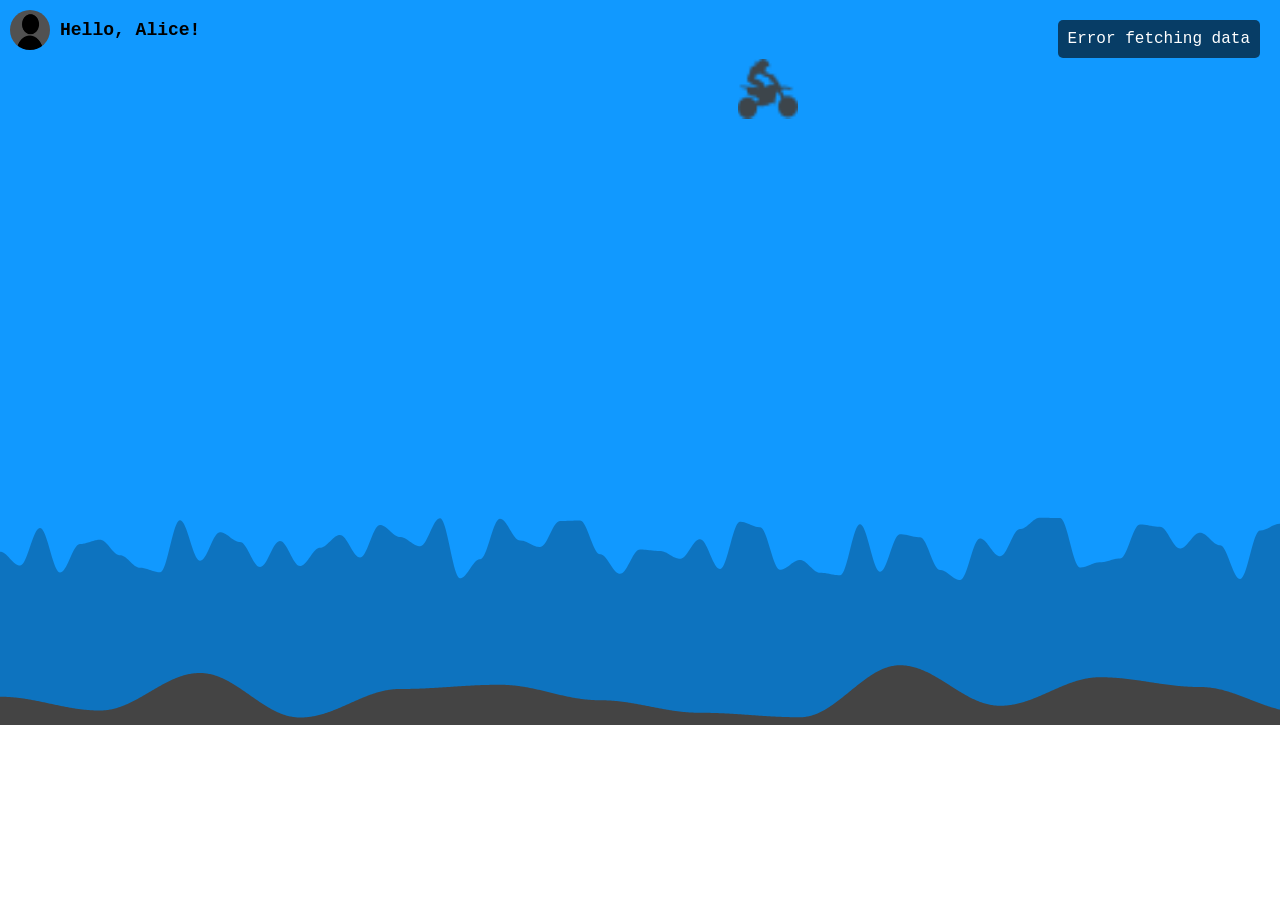
<file: game.html>
<!DOCTYPE html>
<html lang="en">
<head>
    <meta charset="UTF-8">
    <meta name="viewport" content="width=device-width, initial-scale=1.0">
    <title>Goke's Little Game</title>
    <link rel="stylesheet" href="game.css" type="text/css">
    <style>
       
        #user-info {
            position: absolute;
            top: 10px;
            left: 10px;
            display: flex;
            align-items: center;
        }

        #user-info img {
            width: 40px;
            height: 40px;
            border-radius: 50%;
            margin-right: 10px;
        }

        #user-info span {
            left: -20px;
            font-size: 18px;
            font-weight: bold;
        }

        /* Styling for the data box */
        #data-box {
            position: absolute;
            top: 20px;
            right: 20px;
            background: rgba(0, 0, 0, 0.6);
            padding: 10px;
            color: white;
            font-size: 16px;
            border-radius: 5px;
        }

        #data-box pre {
            margin: 0;
        }
    </style>
</head>
<body>
   
    <template>[data-uri]</template>

    <div id="user-info">
        <img src="gameimage.png" alt="Profile Picture" />
        <span>Hello, Alice!</span>
    </div>

    <div id="data-box">
        <div id="data"></div>
    </div>

    <script src="game.js"></script>    
</body>
</html>
</file>
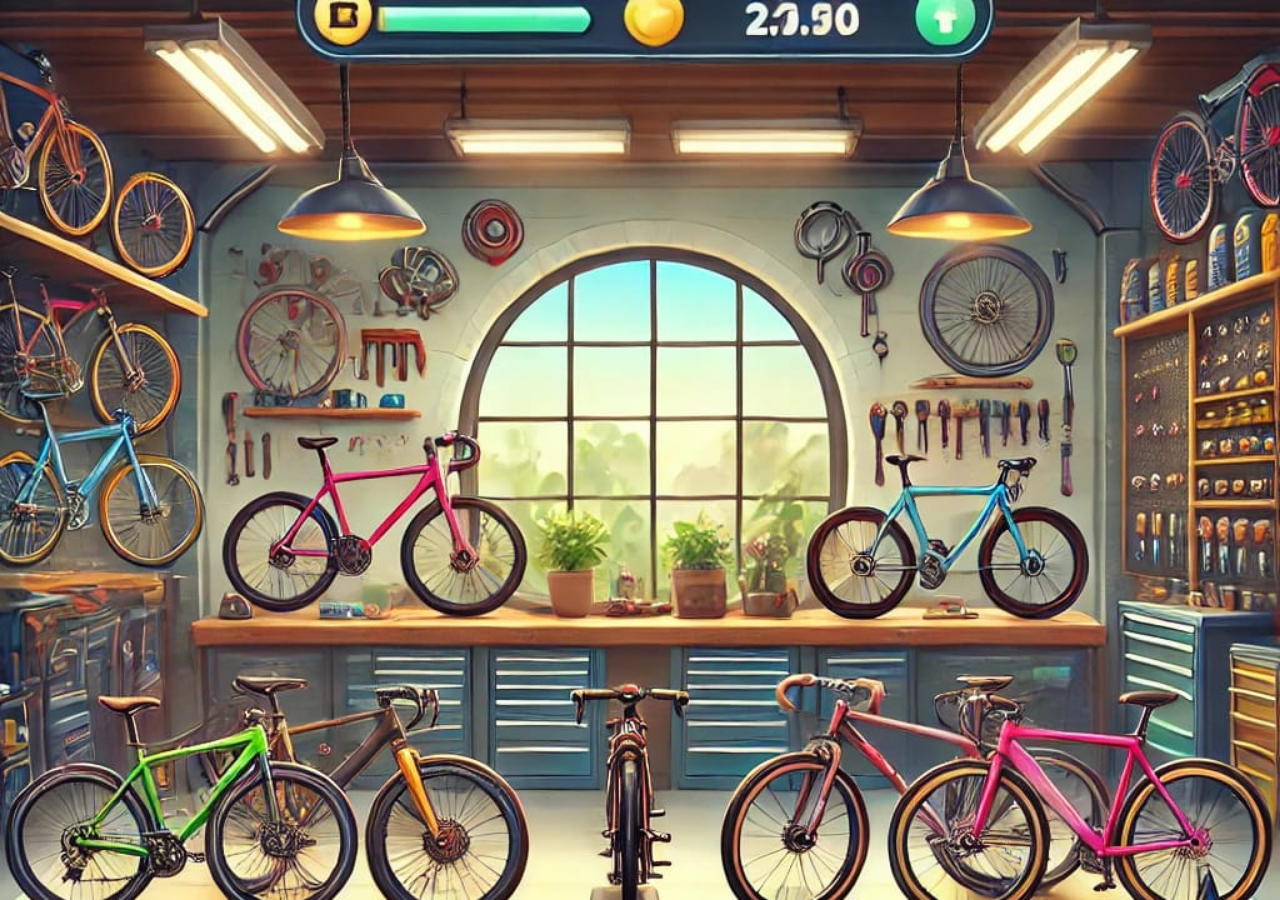
<file: garage.html>
<!DOCTYPE html>
<html lang="en">
<head>
  <meta charset="UTF-8">
  <meta name="viewport" content="width=device-width, initial-scale=1.0">
  <title>Downhill Bike Game</title>
  <link rel="stylesheet" href="garage.css">
</head>
<body>
  <div class="overlay" id="home-screen">
    <!-- Title -->
    <div class="title">
      <!-- <h1>settings</h1> -->
      </div>

  <canvas id="gameCanvas" style="display: none;"></canvas>

  <!-- <script src="play.js"></script> -->
</body>
</html>
</file>
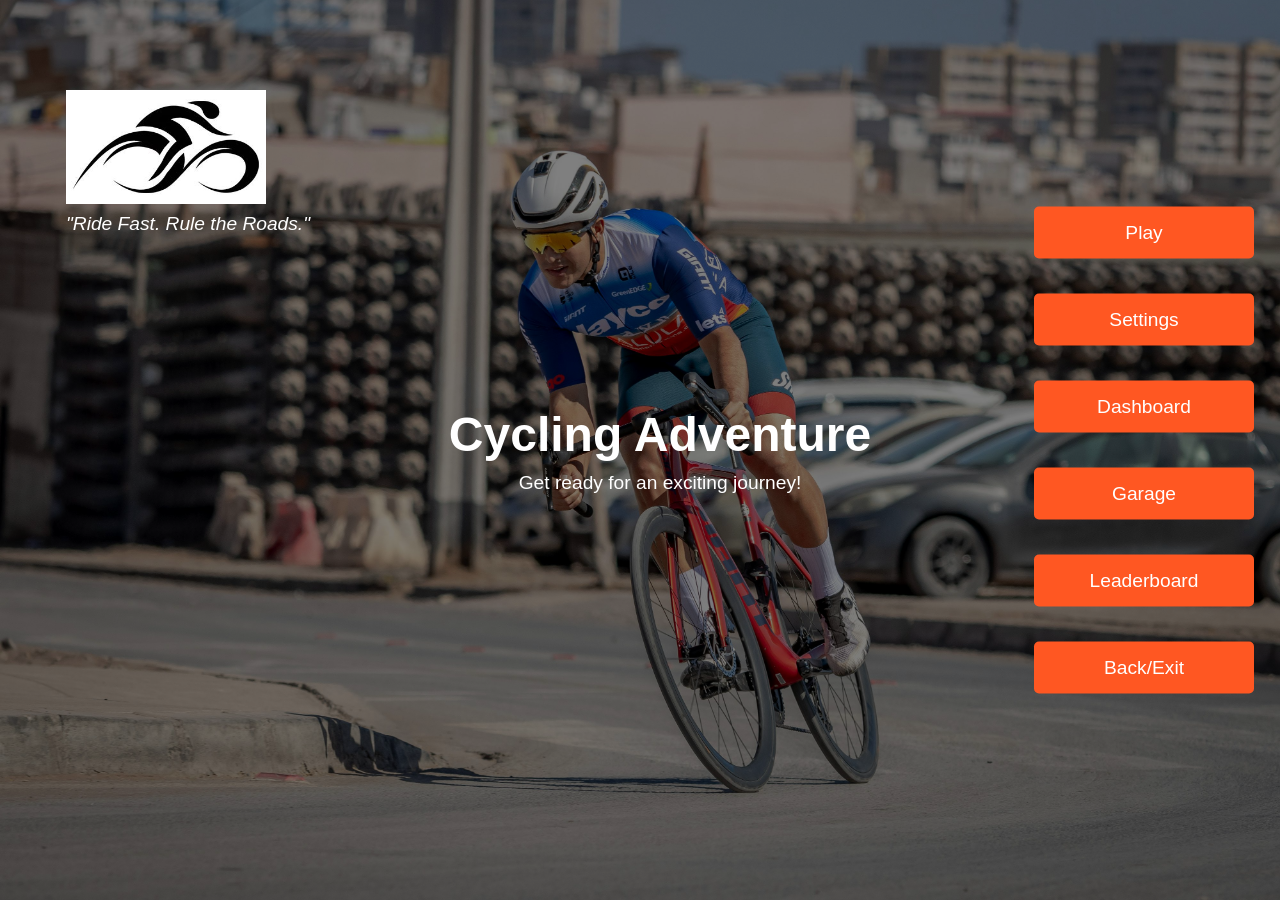
<file: homepage1.html>
<!DOCTYPE html>
<html lang="en">
<head>
  <meta charset="UTF-8">
  <meta name="viewport" content="width=device-width, initial-scale=1.0">
  <title>Cycling Game Home Screen</title>
  <link rel="stylesheet" href="styles.css">
</head>
<body>
  <div class="overlay">
    <!-- Logo on the left -->
    <div class="logo">
      <img src="gamelogo.jpg" alt="Pedal Fury Logo" class="logo-img">
      <p>"Ride Fast. Rule the Roads."</p>
    </div>

    <!-- Title and subtitle (Centered) -->
    <div class="title">
      <h1>Cycling Adventure</h1>
      <p>Get ready for an exciting journey!</p>
    </div>

    <!-- Buttons on the right -->
    <div class="menu">
      <button id="play">Play</button>
      <button id="settings">Settings</button>
      <button id="dashboard">Dashboard</button>
      <button id="garage">Garage</button>
      <button id="leader">Leaderboard</button>
      <button id="back">Back/Exit</button>
    </div>
  </div>

  <script>
    const playButton = document.getElementById('settings');
    playButton.addEventListener('click',
    function (){
      window.location.href='setting.html';
    } );

    // Play button redirects to play.html
    document.getElementById("play").addEventListener("click", function() {
      window.location.href = "game.html"; // Link to play.html
    });

    // Settings button redirects to settings.html
    // document.getElementById("settings").addEventListener("click", function() {
    //   window.location.href = "extracted\settings.jpg"; // Link to settings.html
    // });

    // Dashboard button redirects to dashboard.html
    document.getElementById("dashboard").addEventListener("click", function() {
      window.location.href = "dashboard1.html"; // Link to dashboard.html
    });

    // Garage button redirects to garage.html
    document.getElementById("garage").addEventListener("click", function() {
      window.location.href = "garage.html"; // Link to garage.html
    });

    // Leaderboard button redirects to leaderboard.html
    document.getElementById("leader").addEventListener("click", function() {
      window.location.href = "leaderboard.html"; // Link to leaderboard.html
    });

    // Back/Exit button redirects to back.html or exits the game
    document.getElementById("back").addEventListener("click", function() {
      window.location.href = "back.html"; // Link to back.html (or implement exit functionality)
    });
  </script>
</body>
</html>
</file>
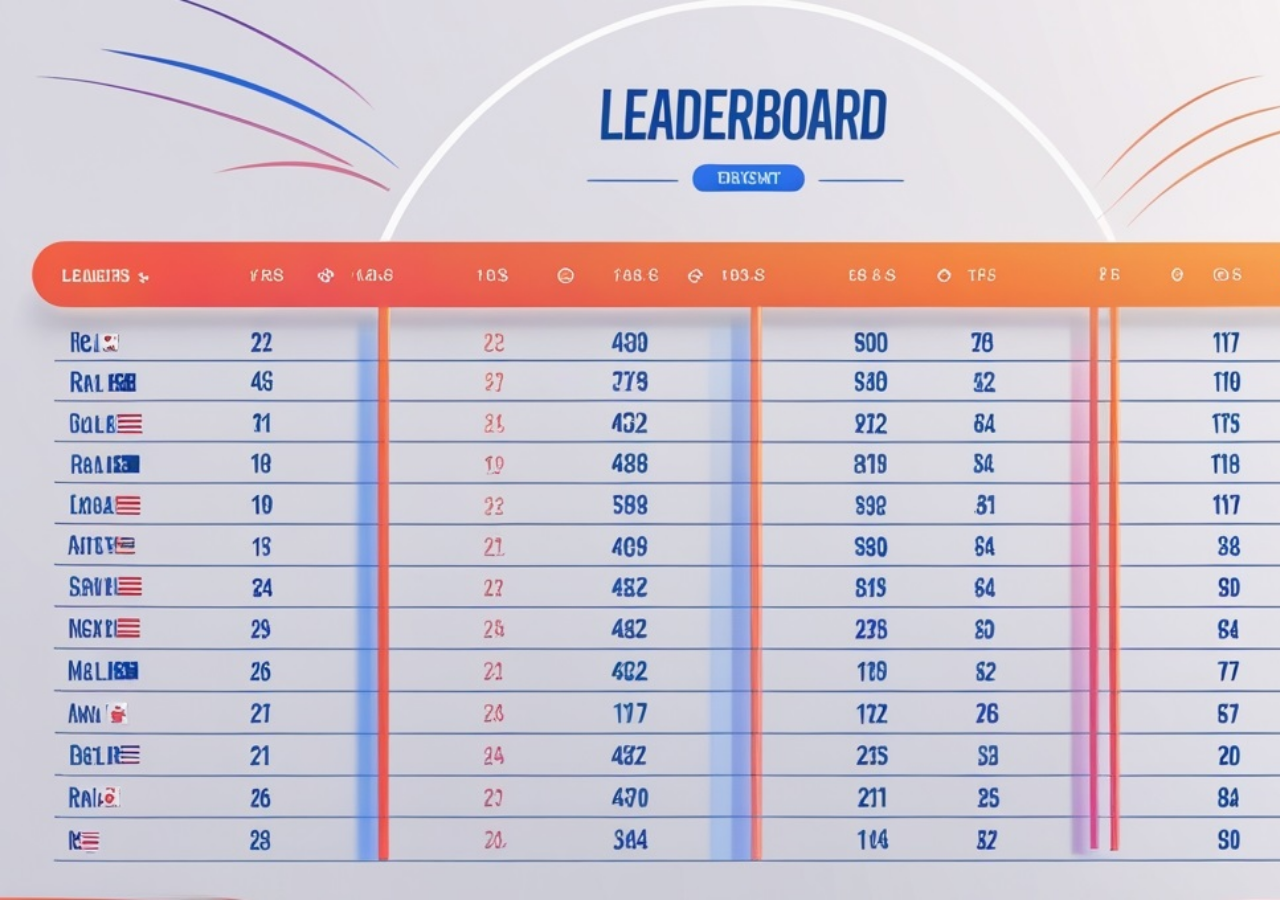
<file: leaderboard.html>
<!DOCTYPE html>
<html lang="en">
<head>
  <meta charset="UTF-8">
  <meta name="viewport" content="width=device-width, initial-scale=1.0">
  <title>Downhill Bike Game</title>
  <link rel="stylesheet" href="leaderboard.css">
</head>
<body>
  <div class="overlay" id="home-screen">
    <!-- Title -->
    <div class="title">
      <!-- <h1>settings</h1> -->
      </div>

  <canvas id="gameCanvas" style="display: none;"></canvas>

  <!-- <script src="play.js"></script> -->
</body>
</html>
</file>
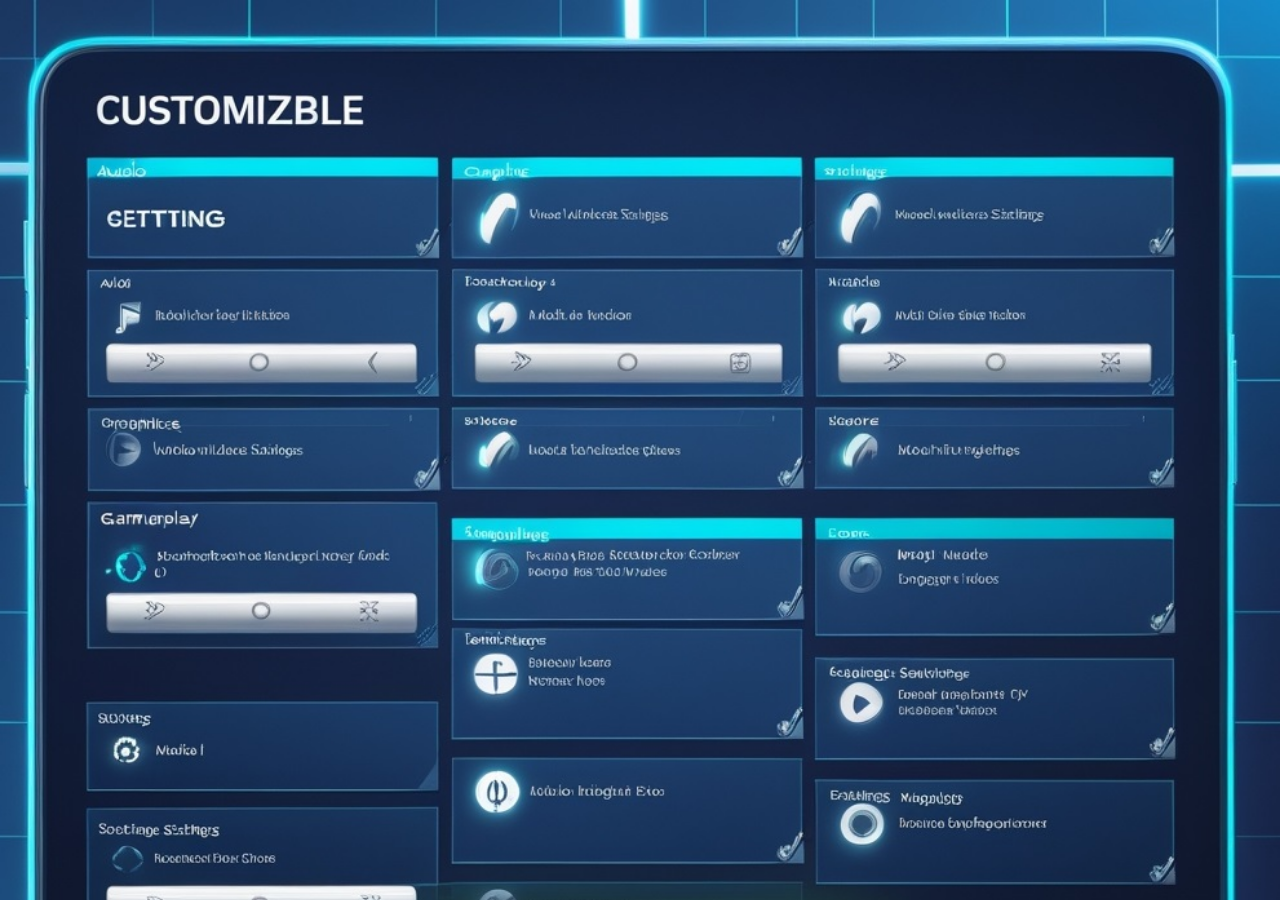
<file: setting.html>
<!DOCTYPE html>
<html lang="en">
<head>
  <meta charset="UTF-8">
  <meta name="viewport" content="width=device-width, initial-scale=1.0">
  <title>Downhill Bike Game</title>
  <link rel="stylesheet" href="setting.css">
</head>
<body>
  <div class="overlay" id="home-screen">
    <!-- Title -->
    <div class="title">
      <!-- <h1>settings</h1> -->
      </div>

  <canvas id="gameCanvas" style="display: none;"></canvas>

  <!-- <script src="play.js"></script> -->
</body>
</html>
</file>
<file: game.css>
body{
    margin: 0;
    font-family: monospace;
    font-size: 1.25em;
}
</file>
<file: garage.css>
body {
    margin: 0;
    padding: 0;
    font-family: Arial, sans-serif;
    display: flex;
    justify-content: center;
    align-items: center;
    height: 100vh;
    background: linear-gradient(to bottom, #87ceeb, #4caf50); /* Sky to ground */
    background-image: url('garage.jpg');
    background-repeat: no-repeat;
    background-size: cover ;
  
  }
</file>
<file: styles.css>
/* Body styling */
body {
  margin: 0;
  padding: 0;
  font-family: Arial, sans-serif;
  /* Ensure the background is centered */
  background: url('pexels-cotelo-25853495.jpg') no-repeat center center fixed;
  background-size: cover;
  height: 100vh;
  display: flex;
  justify-content: space-between; /* This will push the logo to the left and the buttons to the right */
  align-items: center;
}

/* Overlay background with semi-transparent dark background */
.overlay {
  background: rgba(0, 0, 0, 0.5);
  position: absolute;
  top: 0;
  left: 0;
  width: 100%;
  height: 100%;
  display: flex;
  justify-content: space-between; /* Aligns logo to left and menu to right */
  align-items: center;
  padding: 0 20px; /* Adds padding on both sides */
}

/* Logo section - on the left */
.logo {
  position: absolute;
  left: 5%;
  top: 10%;
  color: white;
  text-align: left;
}

.logo img {
  width: 200px; /* Adjust size of the logo image */
  height: auto;
}

.logo p {
  font-size: 1.2rem;
  font-style: italic;
  margin: 5px 0 0;
}

/* Title section - centered in the screen */
.title {
  color: white;
  text-align: center;
  flex: 1; /* This will allow the title to be centered */
}

.title h1 {
  font-size: 3rem;
  margin: 0;
  animation: fadeInTitle 1s ease-out;
}

.title p {
  font-size: 1.2rem;
  margin: 10px 0 0;
}

/* Keyframe for title fade-in effect */
@keyframes fadeInTitle {
  from {
    opacity: 0;
  }
  to {
    opacity: 1;
  }
}

/* Menu section - on the right */
.menu {
  position: absolute;
  right: 5%;
  top: 50%;
  transform: translateY(-50%);
  display: flex;
  flex-direction: column;
  gap: 15px;
}

.menu button {
  display: block;
  width: 220px;
  padding: 15px;
  margin: 10px auto;
  font-size: 1.2rem;
  color: white;
  background: #ff5722;
  border: none;
  border-radius: 5px;
  cursor: pointer;
  transition: all 0.3s ease;
  transform: scale(1);
}

/* Hover effect for buttons */
.menu button:hover {
  background: #e64a19;
  transform: scale(1.05);
}

/* Active effect for buttons (pressed effect) */
.menu button:active {
  transform: scale(0.95);
}

/* Responsive Design */
@media (max-width: 768px) {
  .menu button {
    width: 180px;
    font-size: 1rem;
  }

  .title h1 {
    font-size: 2.5rem;
  }

  .logo h1 {
    font-size: 2rem;
  }
}
</file>
<file: leaderboard.css>
body {
    margin: 0;
    padding: 0;
    font-family: Arial, sans-serif;
    display: flex;
    justify-content: center;
    align-items: center;
    height: 100vh;
    background: linear-gradient(to bottom, #87ceeb, #4caf50); /* Sky to ground */
    background-image: url('leaderboard1.jpg');
    background-repeat: no-repeat;
    background-size: cover ;
  
  }
</file>
<file: setting.css>
body {
    margin: 0;
    padding: 0;
    font-family: Arial, sans-serif;
    display: flex;
    justify-content: center;
    align-items: center;
    height: 100vh;
    background: linear-gradient(to bottom, #87ceeb, #4caf50); /* Sky to ground */
    background-image: url('settings1.jpg');
    background-repeat: no-repeat;
    background-size: cover ;
  
  }
  
  .overlay {
    text-align: center;
  }
  
  .title h1 {
    font-size: 3rem;
    color: #fff;
  }
  
  .title p {
    font-size: 1.5rem;
    color: #fff;
  }
</file>
